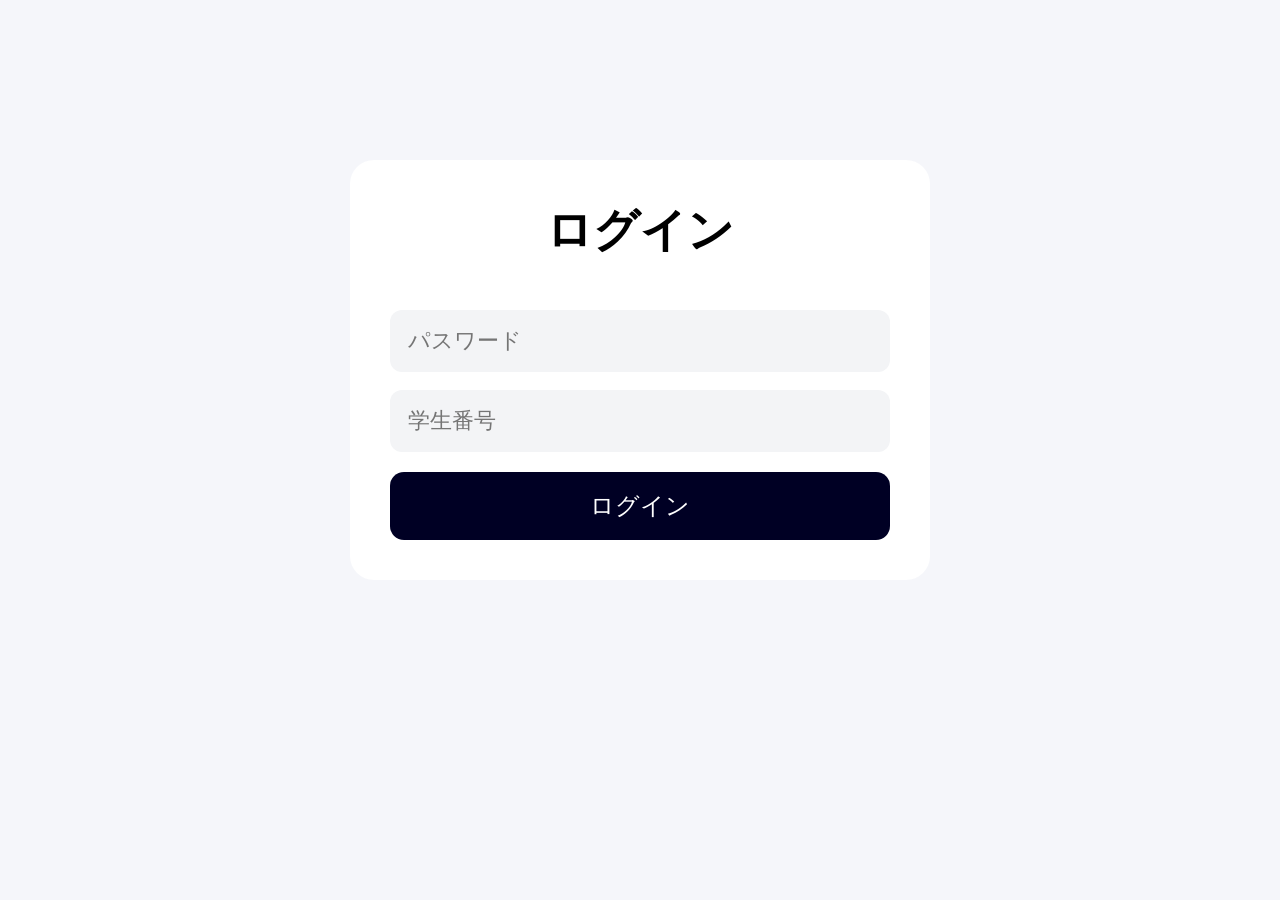
<file: login.html>
<!DOCTYPE html>
<html>
<link rel="stylesheet" href="style.css">
<body>

<div class="login-box">

<h1>ログイン</h1>

<br>

<input
type="password"
id="password"
placeholder="パスワード">

<br><br>

<input
id="studentID"
placeholder="学生番号">

<button
class="login-btn"
onclick="login()">

ログイン

</button>

</div>
<script>

async function login(){

  const pw =
  document.getElementById("password").value;

  const studentID =
  document.getElementById("studentID").value;

  if(!/^\d{8}$/.test(studentID)){
    alert("学生番号は8桁の半角数字です");
    return;
  }

  const response =
  await fetch(
    "https://script.google.com/macros/s/AKfycbwJ3y1NKFwpsRWVGE_TJFppZMG8xa3Y4sCW3PbsgPBC6klsxMWPxZIqkC81WOuPXEsjEQ/exec",
    {
      method:"POST",
      body:JSON.stringify({
        password: pw,
        studentID: studentID
      })
    }
  );

  const result =
  await response.text();

  if(result === "OK"){

    localStorage.setItem(
      "loggedIn",
      "true"
    );

    location.href =
    "index.html";

  }else{

    alert("パスワードが違います");

  }
}

</script>

</body>
</html>
</file>
<file: style.css>
/* =========================
   全体
========================= */

body{
    margin:0;
    padding:40px;
    background:#f5f6fa;
    font-family:
        "Hiragino Sans",
        "Yu Gothic",
        sans-serif;
}

.container{
    max-width:1200px;
    margin:auto;
}

h1{
   align-items:center;
}

/* =========================
   カード
========================= */

.card{
    background:white;
    border-radius:24px;
    padding:30px;
    margin-bottom:25px;

    box-shadow:
    0 2px 10px rgba(0,0,0,0.05);
}

/* =========================
   タイトル
========================= */

h1{
    font-size:56px;
    margin:0;
}

h2{
    margin-top:0;
}

/* =========================
   ボタン共通
========================= */

button{
    border:none;
    border-radius:14px;

    padding:18px;
    font-size:24px;

    cursor:pointer;
}

/* =========================
   ランダム問題ボタン
========================= */

.dark-btn{
    background:#4d5b73;
    color:white;
}

.random-grid{
    display:grid;
    grid-template-columns:1fr 1fr;
    gap:16px;
}

.random-grid button{
    width:100%;
}

/* =========================
   分野ボタン
========================= */

.category-grid{
    display:grid;
    grid-template-columns:1fr 1fr;
    gap:16px;
}

.category-btn{
    color:#222;
    font-weight:700;
    min-height:70px;
}

/* 色 */
.ethics{
    background:#8B5FBF;
}

.biochemistry{
    background:#2E8B57;
}

.pharmacology{
    background:#43A76B;
}

.toxicology{
    background:#E6B325;
}

.anatomy{
    background:#D95C66;
}

.infection{
    background:#D97A6A;
}

.pathology{
    background:#A58CC1;
}

.animal{
    background:#6C6AB8;
}

.wild{
    background:#A7C957;
}

.hygiene{
    background:#4F6DB8;
}

.parasite{
    background:#2A9D8F;
}

.clinical{
    background:#D97706;
}

.large{
    background:#D79AAF;
}

.exotic{
    background:#E9C46A;
}

/* =========================
   ログアウト
========================= */

.logout{
    float:right;

    background:white;
    border:1px solid #ddd;
}

/* =========================
   入力フォーム
========================= */

input{
    width:100%;
    padding:18px;

    font-size:22px;

    border:none;
    border-radius:12px;

    background:#f3f4f6;

    box-sizing:border-box;
}

/* =========================
   ログイン画面
========================= */

.login-box{

    max-width:500px;
    margin:120px auto;

    background:white;

    border-radius:24px;

    padding:40px;
}

.login-btn{

    width:100%;

    background:#000024;
    color:white;

    margin-top:20px;
}

/* =========================
   クイズ画面
========================= */

.quiz-layout{

    display:grid;

    grid-template-columns:
        1fr 1fr;

    gap:30px;
}

.choice-btn{

    width:100%;

    background:white;

    border:2px solid #e5e7eb;

    text-align:left;

    font-size:18px;

    margin-bottom:15px;
}

.correct-choice{
    background:#4CAF50 !important;
    color:white;
}

.wrong-choice{
    background:#F44336 !important;
    color:white;
}

.back-btn{

    display:inline-block;

    background:white;

    padding:12px 18px;

    border-radius:12px;

    text-decoration:none;

    color:#333;

    font-weight:600;

    box-shadow:
      0 2px 8px rgba(0,0,0,0.08);

    transition:.2s;
}

.back-btn:hover{

    transform:translateY(-2px);

    box-shadow:
      0 4px 12px rgba(0,0,0,0.12);
}

.score-circle{

    width:120px;
    height:120px;

    border-radius:50%;

    display:flex;

    align-items:center;
    justify-content:center;

    font-size:24px;
    font-weight:bold;

    margin:auto;
}

.circle-box{
    text-align:center;
}

.circle{
    width:120px;
    height:120px;

    border-radius:50%;

    display:flex;
    align-items:center;
    justify-content:center;

    margin:10px auto;

    font-size:24px;
    font-weight:bold;
    color:#333;
}

.status-row{

    display:flex;

    justify-content:center;

    gap:60px;

    margin-bottom:30px;
}

@media(max-width:768px){

    .status-row{
        gap:30px;
    }

}

/* =========================
   解説
========================= */

.explanation{

    background:#f5f7fa;

    padding:20px;

    border-radius:12px;
}

#answerSection{
    scroll-margin-top:20px;
}

/* 背景 */

.modal{

    display:none;

    position:fixed;

    inset:0;

    background:rgba(0,0,0,.45);

    justify-content:center;

    align-items:center;

    z-index:9999;

}

/* 白い箱 */

.modal-content{

    background:white;

    width:90%;
    max-width:420px;

    padding:30px;

    border-radius:18px;

    box-shadow:0 15px 40px rgba(0,0,0,.2);

}

/* modal */

.modal-content h2{

    margin-top:0;
    text-align:center;

}

.modal-content input{

    width:100%;
    padding:12px;
    font-size:18px;

    margin:20px 0;

    border-radius:10px;

}

.modal-buttons{

    display:flex;

    justify-content:flex-end;

    gap:10px;

}

/* =========================
   history
========================= */

#summary{

    background:white;

    border-radius:20px;

    padding:30px;

    margin-bottom:30px;

    box-shadow:
    0 8px 20px rgba(0,0,0,.08);

}

.graph-card{
    background:white;
    border-radius:20px;
    padding:30px;
    margin-top:20px;
    box-shadow:
    0 8px 20px rgba(0,0,0,.08);
}

#graph{
    width:100% !important;
    max-width:820px;
    height:420px !important;
    margin:auto;
    display:block;
}

.button-area{
    text-align:center;
    margin-top:40px;
}

h1{
    text-align:center;
    margin-bottom:30px;
    font-size:46px;
}

#summary p{
    font-size:20px;
    margin:18px 0;
}

/* =========================
   スマホ
========================= */

@media(max-width:768px){

    body{
        padding:15px;
    }

    h1{
        font-size:34px;
    }

    button{
        font-size:18px;
    }

    .category-grid{
        grid-template-columns:1fr;
    }

    .quiz-layout{
        grid-template-columns:1fr;
    }

    .choice-btn{
        font-size:20px;
    }

    .login-box{
        margin:50px auto;
    }
}
</file>
